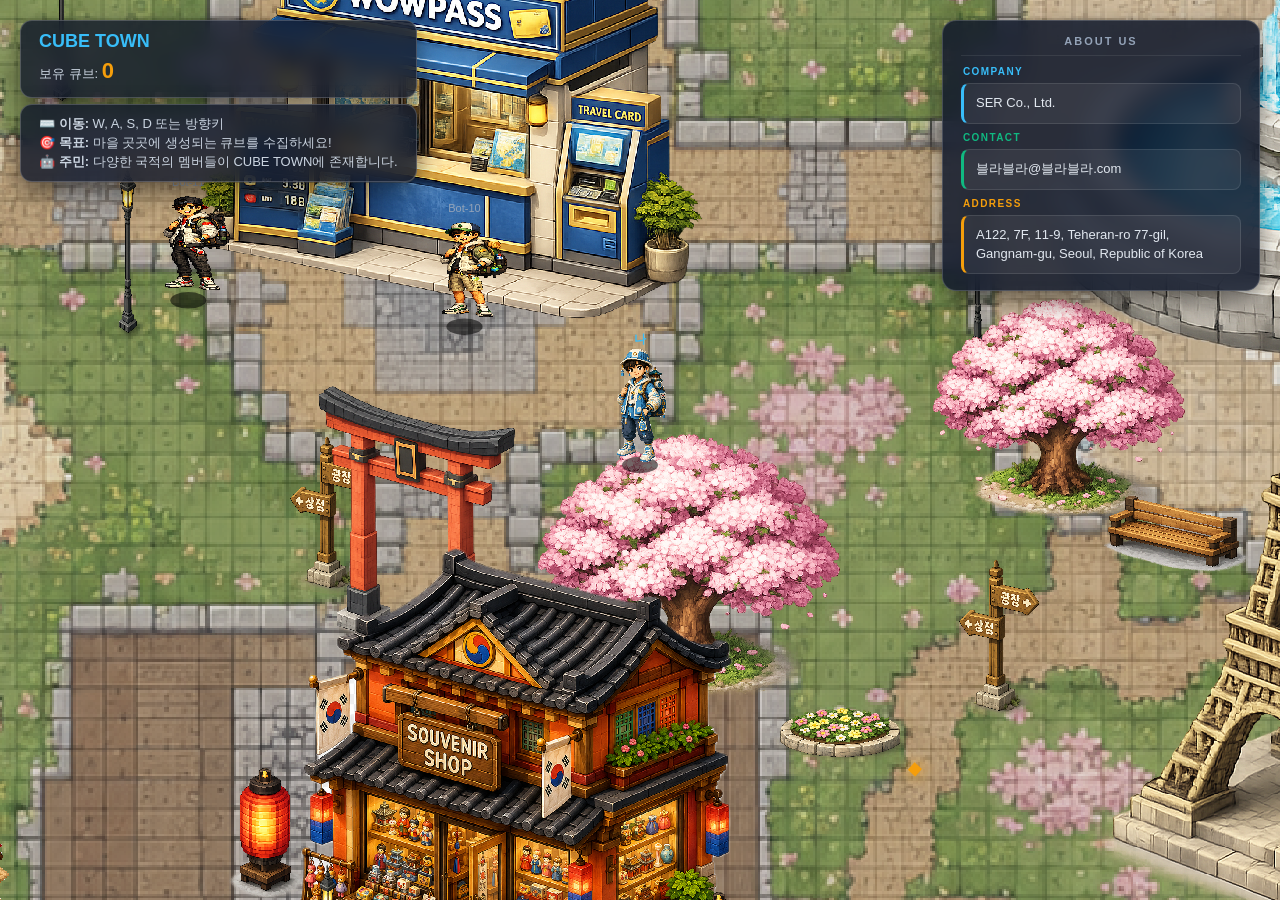
<file: cube town game.html>
<!DOCTYPE html>
<html lang="ko">
<head>
    <meta charset="UTF-8">
    <meta name="viewport" content="width=device-width, initial-scale=1.0">
    <title>Metaverse Plaza: Cube Collector with Bots</title>
    <style>
        body {
            margin: 0;
            overflow: hidden;
            background-color: #0b1220;
            font-family: 'Segoe UI', Tahoma, Geneva, Verdana, sans-serif;
            color: white;
        }
        canvas {
            display: block;
        }
        #ui-layer {
            position: absolute;
            top: 20px;
            left: 20px;
            pointer-events: none;
        }
        .hud-box {
            background: rgba(15, 23, 42, 0.8);
            border: 1px solid rgba(255, 255, 255, 0.2);
            backdrop-filter: blur(10px);
            padding: 10px 18px;
            border-radius: 12px;
            margin-bottom: 6px;
            box-shadow: 0 10px 25px rgba(0,0,0,0.5);
        }
        h1 {
            margin: 0 0 3px 0;
            font-size: 18px;
            color: #38bdf8;
        }
        p {
            margin: 0;
            font-size: 13px;
            color: #cbd5e1;
            line-height: 1.45;
        }
        #score-display {
            font-size: 22px;
            font-weight: bold;
            color: #f59e0b;
        }
        .controls {
            font-size: 12px;
            color: #94a3b8;
            margin-top: 4px;
        }
        /* === 건물 진입 팝업 === */
        #popup-overlay {
            position: fixed;
            inset: 0;
            background: rgba(0, 0, 0, 0.55);
            backdrop-filter: blur(4px);
            display: none;
            align-items: center;
            justify-content: center;
            z-index: 1000;
            animation: popupFadeIn 0.18s ease-out;
        }
        #popup-overlay.show { display: flex; }
        @keyframes popupFadeIn {
            from { opacity: 0; }
            to   { opacity: 1; }
        }
        #popup {
            background: rgba(15, 23, 42, 0.96);
            border: 1px solid rgba(255, 255, 255, 0.18);
            border-radius: 16px;
            padding: 32px 36px 26px;
            box-shadow: 0 24px 60px rgba(0, 0, 0, 0.6);
            min-width: 320px;
            max-width: 440px;
            text-align: center;
            animation: popupPop 0.22s cubic-bezier(.34, 1.56, .64, 1);
        }
        @keyframes popupPop {
            from { transform: scale(0.9); opacity: 0; }
            to   { transform: scale(1);   opacity: 1; }
        }
        #popup-text {
            font-size: 17px;
            line-height: 1.5;
            margin: 0 0 22px;
            color: #f1f5f9;
            font-weight: 500;
        }
        #popup-text strong {
            color: #38bdf8;
            font-weight: 700;
        }
        .popup-buttons {
            display: flex;
            gap: 10px;
        }
        .popup-buttons button {
            flex: 1;
            padding: 12px 16px;
            border: none;
            border-radius: 10px;
            font-size: 14px;
            cursor: pointer;
            transition: transform 0.1s, background 0.15s;
            font-family: inherit;
            font-weight: 600;
        }
        #popup-yes {
            background: #3b82f6;
            color: white;
        }
        #popup-yes:hover { background: #2563eb; }
        #popup-yes:active { transform: scale(0.97); }
        #popup-no {
            background: rgba(255, 255, 255, 0.08);
            color: #cbd5e1;
        }
        #popup-no:hover { background: rgba(255, 255, 255, 0.16); }
        #popup-no:active { transform: scale(0.97); }

        /* === 회사 소개 칸반보드 (상단 우측) === */
        #company-board {
            position: fixed;
            top: 20px;
            right: 20px;
            background: rgba(15, 23, 42, 0.85);
            border: 1px solid rgba(255, 255, 255, 0.18);
            backdrop-filter: blur(10px);
            border-radius: 14px;
            padding: 14px 18px 16px;
            box-shadow: 0 10px 25px rgba(0, 0, 0, 0.5);
            width: max-content;
            max-width: min(400px, calc(100vw - 40px));
            pointer-events: none;
            z-index: 5;
        }
        .kanban-header {
            text-align: center;
            color: #94a3b8;
            font-size: 11px;
            font-weight: 700;
            letter-spacing: 0.18em;
            text-transform: uppercase;
            margin-bottom: 10px;
            padding-bottom: 8px;
            border-bottom: 1px solid rgba(255, 255, 255, 0.08);
        }
        .kanban-grid {
            display: flex;
            flex-direction: column;
            gap: 8px;
            min-width: 280px;
        }
        .kanban-column {
            display: flex;
            flex-direction: column;
            gap: 6px;
        }
        .kanban-col-title {
            font-size: 10px;
            font-weight: 700;
            letter-spacing: 0.14em;
            text-transform: uppercase;
            padding-left: 2px;
        }
        .kanban-card {
            background: rgba(255, 255, 255, 0.06);
            border: 1px solid rgba(255, 255, 255, 0.1);
            border-left-width: 3px;
            border-radius: 8px;
            padding: 10px 12px;
            font-size: 13px;
            color: #e2e8f0;
            line-height: 1.45;
            font-weight: 500;
        }
        .kanban-column.col-company .kanban-col-title { color: #38bdf8; }
        .kanban-column.col-company .kanban-card     { border-left-color: #38bdf8; }
        .kanban-column.col-address .kanban-col-title { color: #f59e0b; }
        .kanban-column.col-address .kanban-card     { border-left-color: #f59e0b; }
        .kanban-column.col-ceo     .kanban-col-title { color: #10b981; }
        .kanban-column.col-ceo     .kanban-card     { border-left-color: #10b981; }

        /* === 미니게임 모달 === */
        #minigame-overlay {
            position: fixed;
            inset: 0;
            background: rgba(0, 0, 0, 0.7);
            backdrop-filter: blur(6px);
            display: none;
            align-items: center;
            justify-content: center;
            z-index: 1100;
            animation: popupFadeIn 0.2s ease-out;
        }
        #minigame-overlay.show { display: flex; }
        #minigame-frame {
            background: rgba(15, 23, 42, 0.98);
            border: 2px solid #38bdf8;
            border-radius: 16px;
            width: min(640px, 90vw);
            height: min(520px, 80vh);
            display: flex;
            flex-direction: column;
            box-shadow: 0 30px 80px rgba(56, 189, 248, 0.3);
            animation: popupPop 0.25s cubic-bezier(.34, 1.56, .64, 1);
        }
        #minigame-header {
            display: flex;
            justify-content: space-between;
            align-items: center;
            padding: 14px 20px;
            border-bottom: 1px solid rgba(255, 255, 255, 0.1);
        }
        #minigame-header h2 {
            margin: 0;
            color: #38bdf8;
            font-size: 18px;
            letter-spacing: 0.1em;
            font-family: monospace;
        }
        #minigame-close {
            background: rgba(255, 255, 255, 0.08);
            border: none;
            color: #cbd5e1;
            font-size: 22px;
            line-height: 1;
            width: 32px;
            height: 32px;
            border-radius: 8px;
            cursor: pointer;
            transition: background 0.15s;
        }
        #minigame-close:hover { background: rgba(255, 255, 255, 0.18); }
        #minigame-content {
            flex: 1;
            display: flex;
            align-items: center;
            justify-content: center;
            padding: 20px;
        }
        #minigame-placeholder {
            color: #94a3b8;
            text-align: center;
            font-size: 14px;
            line-height: 1.8;
        }
        #minigame-placeholder strong {
            color: #f1f5f9;
            font-size: 16px;
            display: block;
            margin-bottom: 10px;
        }
        #minigame-placeholder code {
            background: rgba(56, 189, 248, 0.15);
            color: #38bdf8;
            padding: 2px 8px;
            border-radius: 4px;
            font-size: 12px;
        }
    </style>
</head>
<body>

    <div id="ui-layer">
        <div class="hud-box">
            <h1>CUBE TOWN</h1>
            <p>보유 큐브: <span id="score-display">0</span></p>
        </div>
        <div class="hud-box controls">
            <p>⌨️ <b>이동:</b> W, A, S, D 또는 방향키</p>
            <p>🎯 <b>목표:</b> 마을 곳곳에 생성되는 큐브를 수집하세요!</p>
            <p>🤖 <b>주민:</b> 다양한 국적의 멤버들이 CUBE TOWN에 존재합니다.</p>
        </div>
    </div>

    <canvas id="gameCanvas"></canvas>

    <!-- 회사 소개 칸반보드 (상단 중앙) -->
    <div id="company-board">
        <div class="kanban-header">ABOUT US</div>
        <div class="kanban-grid">
            <div class="kanban-column col-company">
                <div class="kanban-col-title">Company</div>
                <div class="kanban-card">SER Co., Ltd.</div>
            </div>
            <div class="kanban-column col-ceo">
                <div class="kanban-col-title">Contact</div>
                <div class="kanban-card">블라블라@블라블라.com</div>
            </div>
            <div class="kanban-column col-address">
                <div class="kanban-col-title">Address</div>
                <div class="kanban-card">A122, 7F, 11-9, Teheran-ro 77-gil,<br>Gangnam-gu, Seoul, Republic of Korea</div>
            </div>
        </div>
    </div>

    <!-- BGM (브라우저 정책상 첫 사용자 인터랙션 후 재생) -->
    <audio id="bgm" loop preload="auto">
        <source src="assets/BGM/Market_Day_at_the_Shrine.mp3" type="audio/mpeg">
    </audio>

    <!-- 건물 진입 팝업 -->
    <div id="popup-overlay">
        <div id="popup">
            <p id="popup-text"></p>
            <div class="popup-buttons">
                <button id="popup-yes">응. 이동할게</button>
                <button id="popup-no">아니, 다른 곳으로 갈게</button>
            </div>
        </div>
    </div>

    <!-- 미니게임 모달 (placeholder — 사용자 미니게임 코드는 window.startMiniGame()으로 hook) -->
    <div id="minigame-overlay">
        <div id="minigame-frame">
            <div id="minigame-header">
                <h2>MINI GAME ZONE</h2>
                <button id="minigame-close" title="닫기">×</button>
            </div>
            <div id="minigame-content">
                <div id="minigame-placeholder">
                    <strong>미니게임 준비 중</strong>
                    별도 미니게임 코드를 <code>window.startMiniGame(onComplete)</code> 함수로 등록하면<br>
                    이 자리에 자동 연결됩니다.<br><br>
                    60초 후 자동 종료, 또는 × 버튼으로 즉시 닫기
                </div>
            </div>
        </div>
    </div>

    <!-- 편집 모드 HUD (E 키로 토글) -->
    <div id="edit-mode-hud" class="hud-box" style="display:none; position:fixed; top:20px; right:20px; max-width:280px; pointer-events:none;">
        <h1 style="color:#f59e0b; margin-bottom:8px;">[ EDIT MODE ]</h1>
        <p style="margin:3px 0;"><b>E</b>: 편집 종료</p>
        <p style="margin:3px 0;"><b>좌클릭+드래그</b>: 오브젝트 이동</p>
        <p style="margin:3px 0;"><b>우클릭+드래그</b>: 카메라 이동</p>
        <p style="margin:3px 0;"><b>방향키</b>: 1px (Shift: 10px)</p>
        <p style="margin:3px 0;"><b>휠 / [</b> · <b>]</b>: 크기 조정 (Shift: 큰 단계)</p>
        <p style="margin:3px 0;"><b>, / .</b>: 충돌 반경 조정 (Shift: 큰 단계)</p>
        <p style="margin:3px 0;"><b>Delete</b>: 선택 오브젝트 제거</p>
        <p style="margin:3px 0;"><b>R</b>: 기본 위치로 리셋</p>
        <p style="margin:3px 0; color:#10b981;"><b>B</b>: 박스 그리기 모드 ON/OFF</p>
        <p style="margin:3px 0; color:#10b981;"><b>좌클릭+드래그</b> (B 모드): 충돌 박스 추가</p>
        <p style="margin:3px 0; color:#10b981;"><b>X</b> (B 모드): 마지막 박스 제거</p>
        <p style="margin:3px 0;"><b>S</b>: objects[] + 박스 콘솔+클립보드 출력</p>
        <div id="edit-selected" style="margin-top:10px; padding-top:10px; border-top:1px solid rgba(255,255,255,0.15); display:none;">
            <p style="margin:3px 0;"><b style="color:#f59e0b;">선택:</b> <span id="edit-key"></span></p>
            <p style="margin:3px 0;"><b style="color:#f59e0b;">좌표:</b> (<span id="edit-x"></span>, <span id="edit-y"></span>)</p>
            <p style="margin:3px 0;"><b style="color:#f59e0b;">크기:</b> <span id="edit-scale">100%</span></p>
            <p style="margin:3px 0;"><b style="color:#ef4444;">충돌:</b> <span id="edit-collide">30</span>px</p>
        </div>
        <p style="margin-top:10px; color:#10b981; font-size:11px;">자동 저장: <span id="save-time">대기 중</span></p>
        <p style="margin:3px 0; color:#94a3b8; font-size:11px;">cursor: <span id="edit-mouse">0, 0</span></p>
    </div>

    <script>
        const canvas = document.getElementById('gameCanvas');
        const ctx = canvas.getContext('2d');
        ctx.imageSmoothingEnabled = false; // 픽셀룩 보존

        // === BGM ===
        // 브라우저 자동재생 정책 때문에 첫 사용자 인터랙션(키/클릭) 시 재생 시작
        const bgm = document.getElementById('bgm');
        bgm.volume = 0.35;
        function startBGM() {
            bgm.play().catch(() => {});
            window.removeEventListener('keydown', startBGM);
            window.removeEventListener('click', startBGM);
        }
        window.addEventListener('keydown', startBGM, { once: true });
        window.addEventListener('click', startBGM, { once: true });

        // === 건물 진입 팝업 ===
        // POPUP_ENABLED: 전역 ON/OFF 스위치. false면 모든 팝업 트리거 중단 (interaction 필드는 그대로 유지).
        // 이후 특정 오브젝트에만 적용하려면 → POPUP_ENABLED=true + objectDefs 필요한 곳만 interaction 유지/추가
        const POPUP_ENABLED = false;
        const popupOverlay = document.getElementById('popup-overlay');
        const popupText    = document.getElementById('popup-text');
        const popupYes     = document.getElementById('popup-yes');
        const popupNo      = document.getElementById('popup-no');
        let popupOpen = false;
        let currentPopupUrl = null;
        let activeZoneKey = null; // 현재 안에 있는 zone — 같은 zone 안에서 팝업 닫고 그 안에 머물러도 재트리거 X
        const INTERACTION_RADIUS = 240; // 오브젝트 발 위치 기준 반경

        // 한국어 조사 자동 처리: 받침 있으면 "으로", 없으면 "로"
        function withSubjectParticle(label) {
            const last = label[label.length - 1];
            const code = last.charCodeAt(0);
            const isHangul = code >= 0xAC00 && code <= 0xD7A3;
            const hasFinal = isHangul ? ((code - 0xAC00) % 28) !== 0 : true;
            return hasFinal ? '으로' : '로';
        }

        function showPopup(obj) {
            const meta = objectDefs[obj.key].interaction;
            popupText.innerHTML = `<strong>${meta.label}</strong>${withSubjectParticle(meta.label)} 이동하시겠습니까?`;
            currentPopupUrl = meta.url;
            popupOverlay.classList.add('show');
            popupOpen = true;
        }
        function closePopup() {
            popupOverlay.classList.remove('show');
            popupOpen = false;
            currentPopupUrl = null;
        }
        popupYes.addEventListener('click', () => {
            if (currentPopupUrl) window.location.href = currentPopupUrl;
        });
        popupNo.addEventListener('click', closePopup);
        // ESC로도 닫기
        window.addEventListener('keydown', (e) => {
            if (e.key === 'Escape' && popupOpen) closePopup();
        });

        // 화면 크기 설정
        function resize() {
            canvas.width = window.innerWidth;
            canvas.height = window.innerHeight;
            ctx.imageSmoothingEnabled = false; // canvas 크기 변경 시 context 상태가 리셋되므로 재설정
        }
        window.addEventListener('resize', resize);
        resize();

        // 게임 설정
        const WORLD_SIZE = 3000;
        let score = 0;
        let frameCount = 0;

        // 캐릭터 이미지 프리로드 (플레이어 1 + 봇 20 = 21장)
        const playerImg = new Image();
        playerImg.src = 'assets/avatars/0. 메인캐릭터.png';
        const botImgs = [];
        for (let i = 1; i <= 20; i++) {
            const img = new Image();
            img.src = `assets/avatars/캐릭터${i}.png`;
            botImgs.push(img);
        }

        // 배경 맵 이미지 (1500×1500 → 게임 좌표 3000×3000 으로 정수배 ×2 nearest-neighbor 업스케일)
        const bgImg = new Image();
        bgImg.src = 'assets/game/결과물2.png';

        // === 건물/소품 오브젝트 정의 ===
        // key → { src, w(표시 가로), h(표시 세로), collideRatio: [가로비, 세로비] }
        //   collideRatio가 [0,0]이면 통과 가능 (다리/소품/랜드마크 외곽 등)
        //   충돌 박스는 오브젝트의 발(footer) 부근 footprint만 잡음
        // === interaction 필드 ===
        // - interaction: 캐릭터 진입 시 팝업 정의 (코드는 유지하되 POPUP_ENABLED=false로 전역 비활성).
        //   이후 다시 켜려면 아래 POPUP_ENABLED를 true로.
        // - 사용자 요청으로 noCollide 플래그 제거 → 01~26 모두 충돌 (반경 30px)
        const objectDefs = {
            hanok_gate:     { src: '01_korea_hanok_gate.png',     w: 550, h: 550 },
            tourism_center: { src: '02_korea_tourism_center.png', w: 550, h: 550, interaction: { label: '한국여행센터', url: 'https://www.naver.com' } },
            hanok_shop:    { src: '03_korea_hanok_shop.png',     w: 380, h: 380, interaction: { label: '한옥상점',     url: 'https://www.naver.com' } },
            ramen:         { src: '04_japan_ramen.png',          w: 380, h: 380, interaction: { label: '라멘집',       url: 'https://www.naver.com' } },
            night_market:  { src: '05_taiwan_market.png',        w: 320, h: 320, interaction: { label: '야시장',       url: 'https://www.naver.com' } },
            fountain:      { src: '06_fountain.png',             w: 450, h: 450 },
            red_bridge:    { src: '07_red_bridge.png',           w: 520, h: 400 },
            modern_gallery:{ src: '08_modern_gallery.png',       w: 600, h: 550, interaction: { label: '모던 갤러리',  url: 'https://www.naver.com' } },
            torii:         { src: '09_japan_torii.png',          w: 380, h: 420, interaction: { label: '토리이',       url: 'https://www.naver.com' } },
            statue_liberty:{ src: '10_us_statue_liberty.png',    w: 350, h: 420, collideRatio: [0.40, 0.25] },
            big_ben:       { src: '11_uk_big_ben.png',           w: 320, h: 400, collideRatio: [0.45, 0.25] },
            eiffel:        { src: '12_fr_eiffel.png',            w: 340, h: 420, collideRatio: [0.45, 0.20] },
            moai:          { src: '13_moai.png',                 w: 300, h: 340, collideRatio: [0.50, 0.30] },
            boulangerie:   { src: '14_fr_boulangerie.png',       w: 380, h: 380, collideRatio: [0.70, 0.25] },
            diner:         { src: '15_us_diner.png',             w: 380, h: 380, collideRatio: [0.75, 0.25] },
            pub:           { src: '16_uk_pub.png',               w: 370, h: 370, collideRatio: [0.70, 0.25] },
            phone_booth:   { src: '17_uk_telepohone.png',        w: 200, h: 270, collideRatio: [0.45, 0.30] },
            china_food:    { src: '18_cn_chinafood.png',         w: 240, h: 320, collideRatio: [0.40, 0.20] },
            milktea:       { src: '19_tw_milktea.png',           w: 280, h: 290, collideRatio: [0,    0   ] },
            red_light:     { src: '20_jp_redlight.png',          w: 180, h: 220, collideRatio: [0.30, 0.25] },
            bench:         { src: '21_bench.png',                w: 240, h: 180, collideRatio: [0,    0   ] },
            streetlight:   { src: '22_crosslight.png',           w: 140, h: 280, collideRatio: [0,    0   ] },
            flowers:       { src: '23_flowers.png',              w: 220, h: 180, collideRatio: [0,    0   ] },
            map_sign:      { src: '24_map.png',                  w: 240, h: 280, collideRatio: [0,    0   ] },
            arrow_sign:    { src: '25_arrow.png',                w: 200, h: 250, collideRatio: [0,    0   ] },
            sakura:        { src: '26_sakura.png',               w: 380, h: 380, collideRatio: [0.25, 0.25] }
        };
        // 이미지 프리로드
        for (const k in objectDefs) {
            const img = new Image();
            img.src = 'assets/objects/' + objectDefs[k].src;
            objectDefs[k].img = img;
        }

        // === localStorage 자동 저장 키 ===
        // 편집 모드에서 옮긴 오브젝트 위치는 브라우저에 자동 저장되어 새로고침해도 유지됩니다.
        // R 키로 리셋, 코드 변경 시 v 번호 올리면 stale 저장 무시.
        const STORAGE_KEY = 'cube_town_object_positions_v1';

        // 저장된 위치 불러오기 (없거나 손상이면 null)
        // scale은 옵션 (없으면 1.0). 코드에 신규 오브젝트 추가 시 마이그레이션 (사용자 변경 보존)
        function loadObjectsFromStorage() {
            try {
                const json = localStorage.getItem(STORAGE_KEY);
                if (!json) return null;
                const data = JSON.parse(json);
                if (!Array.isArray(data.objects)) return null;
                const valid = data.objects.every(o =>
                    typeof o.key === 'string' && objectDefs[o.key] &&
                    typeof o.x === 'number' && typeof o.y === 'number' &&
                    isFinite(o.x) && isFinite(o.y) &&
                    (o.scale === undefined || (typeof o.scale === 'number' && isFinite(o.scale) && o.scale > 0)) &&
                    (o.collideRadius === undefined || (typeof o.collideRadius === 'number' && isFinite(o.collideRadius) && o.collideRadius >= 0))
                );
                if (!valid) {
                    console.warn('[Storage] 저장 데이터 검증 실패 → 기본 위치 사용');
                    return null;
                }
                const loaded = data.objects.map(o => {
                    const out = { key: o.key, x: o.x, y: o.y };
                    if (o.scale !== undefined) out.scale = o.scale;
                    if (o.collideRadius !== undefined) out.collideRadius = o.collideRadius;
                    return out;
                });
                // 마이그레이션: 코드에 신규 오브젝트 추가됨 → 저장된 뒤에 default 보충
                if (loaded.length < DEFAULT_OBJECTS.length) {
                    for (let i = loaded.length; i < DEFAULT_OBJECTS.length; i++) {
                        loaded.push({ ...DEFAULT_OBJECTS[i] });
                    }
                    console.log(`[Storage] 신규 오브젝트 ${DEFAULT_OBJECTS.length - data.objects.length}개 추가됨 (기존 위치는 보존)`);
                } else if (loaded.length > DEFAULT_OBJECTS.length) {
                    console.warn('[Storage] 저장 개수가 코드보다 많음 → 기본 사용 (R로 리셋 가능)');
                    return null;
                } else {
                    console.log(`[Storage] 저장된 ${loaded.length}개 오브젝트 위치 로드됨`);
                }
                return loaded;
            } catch (e) {
                console.warn('[Storage] 로드 실패:', e.message);
                return null;
            }
        }

        // 오브젝트 인스턴스 배치 — (x, y)는 오브젝트의 발(footer) 좌표
        // === 1~9: 맵 3×3 그리드 (각 셀 1000×1000, 셀 중심에 메인 오브젝트) ===
        // [1 한옥문]    [2 여행센터]   [3 한옥상점]
        // [4 라멘집]    [7 빨간 다리]  [5 야시장]
        // [6 분수]      [8 갤러리]     [9 토리이]
        // 10~26: 나머지 미니어처/상점/소품은 셀 사이 공간에 자연 배치
        // DEFAULT_OBJECTS는 코드의 권위(reset 기준). objects는 localStorage가 우선.
        const DEFAULT_OBJECTS = [
            { key: 'tourism_center', x: 620, y: 809, scale: 1.15, collideRadius: 40 },
            { key: 'hanok_shop', x: 499, y: 1803, scale: 1.6 },
            { key: 'ramen', x: 679, y: 1439, scale: 1.4 },
            { key: 'red_bridge', x: 1524, y: 1673 },
            { key: 'night_market', x: 2582, y: 1351, scale: 1.3 },
            { key: 'fountain', x: 1501, y: 955, scale: 2 },
            { key: 'torii', x: 593, y: 1143 },
            { key: 'statue_liberty', x: 1492, y: 2767, scale: 3 },
            { key: 'big_ben', x: 2597, y: 805, scale: 2.25 },
            { key: 'eiffel', x: 1499, y: 1427, scale: 2.35 },
            { key: 'moai', x: 1790, y: 2163 },
            { key: 'boulangerie', x: 2434, y: 2637, scale: 2.05 },
            { key: 'diner', x: 416, y: 2472, scale: 1.8 },
            { key: 'pub', x: 2429, y: 1848, scale: 1.75 },
            { key: 'phone_booth', x: 2074, y: 2040, scale: 1.15 },
            { key: 'china_food', x: 2345, y: 1290 },
            { key: 'milktea', x: 726, y: 2534, scale: 1.45 },
            { key: 'red_light', x: 892, y: 1460 },
            { key: 'sakura', x: 1231, y: 1011 },
            { key: 'bench', x: 1850, y: 1789 },
            { key: 'bench', x: 1235, y: 1797 },
            { key: 'streetlight', x: 1150, y: 825 },
            { key: 'streetlight', x: 2000, y: 1000 },
            { key: 'streetlight', x: 978, y: 1839 },
            { key: 'streetlight', x: 2000, y: 2000, scale: 1.2 },
            { key: 'flowers', x: 1013, y: 1220 },
            { key: 'flowers', x: 1807, y: 1858 },
            { key: 'map_sign', x: 1653, y: 1973, scale: 0.65 },
            { key: 'arrow_sign', x: 1169, y: 1173 },
            { key: 'sakura', x: 819, y: 410 },
            { key: 'sakura', x: 861, y: 1209, scale: 1.2 },
            { key: 'sakura', x: 2645, y: 2755 },
            { key: 'sakura', x: 2700, y: 1100 },
            { key: 'sakura', x: 1108, y: 2123, scale: 1.3 },
            { key: 'sakura', x: 2113, y: 2411 },
            { key: 'bench', x: 1119, y: 2164 },
            { key: 'bench', x: 2079, y: 2450 },
            { key: 'bench', x: 2546, y: 2787 },
            { key: 'bench', x: 1347, y: 1025 },
            { key: 'bench', x: 2610, y: 1107 },
            { key: 'streetlight', x: 1681, y: 1009 },
            { key: 'streetlight', x: 1344, y: 1813 },
            { key: 'streetlight', x: 261, y: 1923 },
            { key: 'streetlight', x: 2750, y: 1238 },
            { key: 'streetlight', x: 234, y: 568 },
            { key: 'arrow_sign', x: 1128, y: 1635 },
            { key: 'arrow_sign', x: 811, y: 1952 },
            { key: 'red_light', x: 438, y: 1336 },
            { key: 'streetlight', x: 500, y: 1500 },
            { key: 'streetlight', x: 2500, y: 1500 },
            { key: 'streetlight', x: 300, y: 800 },
            { key: 'arrow_sign', x: 500, y: 1050 },
            { key: 'arrow_sign', x: 2500, y: 1050 },
            { key: 'arrow_sign', x: 1050, y: 2000 },
            { key: 'torii', x: 565, y: 2015 },
            { key: 'arrow_sign', x: 1050, y: 2000 },
            { key: 'red_light', x: 2650, y: 2400 },
            { key: 'red_light', x: 2150, y: 2700 },
            { key: 'torii', x: 200, y: 2400 },
        ];
        // localStorage가 우선, 없거나 손상이면 DEFAULT_OBJECTS의 deep copy 사용
        const objects = loadObjectsFromStorage() || DEFAULT_OBJECTS.map(o => ({ ...o }));

        // 키 입력 상태
        const keys = {};
        window.addEventListener('keydown', (e) => keys[e.code] = true);
        window.addEventListener('keyup', (e) => keys[e.code] = false);

        // 카메라 객체
        const camera = { x: 0, y: 0 };

        // === 줌 시스템 (일반 모드 전용) ===
        // zoomLevel 1.0 = 기본, 1.5 = 1.5배 영역 보임 (캐릭터·오브젝트는 67% 크기)
        // 휠 위(deltaY<0) = 줌인(1.0 쪽), 휠 아래(deltaY>0) = 줌아웃(1.5 쪽)
        const ZOOM_KEY = 'cube_town_zoom_v1';
        function loadZoom() {
            try {
                const v = parseFloat(localStorage.getItem(ZOOM_KEY) || '1');
                // 1.0 미만은 default, 1.2 초과는 1.2로 clamp (이전 1.5 저장값 자동 보정)
                if (isFinite(v) && v >= 1.0) return Math.min(v, 1.2);
            } catch (e) {}
            return 1.0;
        }
        function saveZoom() {
            try { localStorage.setItem(ZOOM_KEY, String(zoomLevel)); } catch (e) {}
        }
        let zoomLevel = loadZoom();

        // 플레이어 객체
        // 시작 위치: 입구 광장 빈 자리 (800, 800). WORLD/2=(1500,1500)은 red_bridge 충돌 박스 정중앙이라 갇힘.
        // 추가로 findSafePlayerPosition()이 게임 로드 시 충돌 영역이면 자동으로 빈 자리로 이동.
        const player = {
            x: 800,
            y: 800,
            size: 15,
            speed: 6.552, // 이전 5.46의 +20% (누적: 6 → 4.2 → 5.46 → 6.552). 봇은 현재 속도 유지
            color: '#3b82f6',
            name: '나',
            img: playerImg,
            isMoving: false,
            bobPhase: Math.random() * Math.PI * 2 // 각 캐릭터의 보빙 위상차 (동기화 방지)
        };

        // 장애물 (충돌 박스) - objects[] 의 collideRatio 값을 기반으로 자동 생성.
        // 발(footer) 좌표 기준 발 footprint만 충돌 → 큰 건물도 윗부분(지붕/탑신)은 통과 가능 = 시각적 자연
        // 충돌 시스템: 사용자 요청으로 자동 생성 비활성화.
        // 향후 수동 좌표 입력으로 충돌 영역 설정 → MANUAL_COLLISION_BOXES에 push.
        // 다시 자동 생성하려면 COLLISION_AUTO_GENERATE = true.
        const COLLISION_AUTO_GENERATE = false;
        const COLLIDE_RADIUS = 30;
        const MANUAL_COLLISION_BOXES = [
            // 향후 좌표 입력 예시:
            // { x: 1000, y: 500, w: 200, h: 100, label: 'custom-1' },
        ];

        // === 빨간 박스 대상 오브젝트 (사용자 스크린샷 기준 12개) ===
        // 각 오브젝트의 발 위치 + PNG 크기*scale로 자동 박스 추가 (PNG의 75% 영역, 발 기준 위쪽 95%)
        // 사용자가 편집 모드에서 박스 그리기 도구(B 키)로 미세 조정 가능
        const COLLISION_TARGET_KEYS = new Set([
            'tourism_center', 'fountain', 'ramen', 'hanok_shop',
            'eiffel', 'night_market', 'china_food', 'pub',
            'diner', 'milktea', 'statue_liberty', 'boulangerie'
        ]);
        for (const obj of objects) {
            if (!COLLISION_TARGET_KEYS.has(obj.key)) continue;
            const def = objectDefs[obj.key];
            const s = obj.scale || 1;
            const bw = def.w * s * 0.75;
            const bh = def.h * s * 0.75;
            MANUAL_COLLISION_BOXES.push({
                x: obj.x - bw / 2,
                y: obj.y - bh * 0.95,
                w: bw, h: bh,
                label: obj.key + '-auto'
            });
        }

        const buildings = [];
        if (COLLISION_AUTO_GENERATE) {
            for (const obj of objects) {
                const def = objectDefs[obj.key];
                if (def.noCollide) continue;
                const r = obj.collideRadius ?? COLLIDE_RADIUS;
                if (r <= 0) continue;
                buildings.push({
                    x: obj.x - r,
                    y: obj.y - r,
                    w: r * 2,
                    h: r * 2,
                    label: obj.key
                });
            }
        }
        for (const b of MANUAL_COLLISION_BOXES) {
            buildings.push({ ...b });
        }

        // === 미니게임존 ===
        // 캐릭터가 이 원형 영역 안에 들어오면 자동으로 미니게임 트리거.
        // 사용자 미니게임 코드: window.startMiniGame(onComplete) 함수를 정의하면 우리 코드가 자동 호출.
        // 미정의 시 placeholder 모달 표시 (60초 카운트 + 닫기 버튼).
        const MINI_GAME_ZONE = {
            x: 2280,       // 이벤트 광장 (분수 옆) — 우상단
            y: 600,
            radius: 200,   // 반경 (캐릭터가 이 안에 들어오면 트리거)
            label: 'MINI GAME ZONE'
        };
        let miniGameActive = false;
        let miniGameInZone = false; // 한 번 트리거 후 zone 밖으로 나갈 때까지 재트리거 X

        function triggerMiniGame() {
            if (miniGameActive) return;
            miniGameActive = true;
            if (typeof window.startMiniGame === 'function') {
                window.startMiniGame(onMiniGameEnd);
            } else {
                showMiniGamePlaceholder();
            }
        }
        function onMiniGameEnd() {
            miniGameActive = false;
            hideMiniGamePlaceholder();
        }
        function showMiniGamePlaceholder() {
            const overlay = document.getElementById('minigame-overlay');
            if (overlay) overlay.classList.add('show');
            // 60초 자동 종료 타이머
            const timer = setTimeout(() => {
                if (miniGameActive) onMiniGameEnd();
            }, 60000);
            const closeBtn = document.getElementById('minigame-close');
            if (closeBtn) {
                closeBtn.onclick = () => {
                    clearTimeout(timer);
                    onMiniGameEnd();
                };
            }
        }
        function hideMiniGamePlaceholder() {
            const overlay = document.getElementById('minigame-overlay');
            if (overlay) overlay.classList.remove('show');
        }

        function checkMiniGameZone() {
            if (miniGameActive) return;
            const dx = player.x - MINI_GAME_ZONE.x;
            const dy = player.y - MINI_GAME_ZONE.y;
            const dist = Math.hypot(dx, dy);
            const inside = dist < MINI_GAME_ZONE.radius;
            if (inside && !miniGameInZone) {
                miniGameInZone = true;
                triggerMiniGame();
            } else if (!inside) {
                miniGameInZone = false;
            }
        }

        // 봇 (NPC) 배열 및 생성 로직
        const bots = [];
        const NUM_BOTS = 20;
        const botColors = ['#10b981', '#ec4899', '#8b5cf6', '#f97316', '#06b6d4'];

        for(let i=0; i<NUM_BOTS; i++) {
            bots.push({
                x: Math.random() * (WORLD_SIZE - 100) + 50,
                y: Math.random() * (WORLD_SIZE - 100) + 50,
                size: 15,
                speed: 2 + Math.random() * 2, // 2 ~ 4의 속도
                color: botColors[Math.floor(Math.random() * botColors.length)],
                name: `Bot-${i+1}`,
                targetX: Math.random() * WORLD_SIZE,
                targetY: Math.random() * WORLD_SIZE,
                img: botImgs[i], // i=0 → 캐릭터1.png, i=19 → 캐릭터20.png 순서대로 할당
                isMoving: false,
                bobPhase: Math.random() * Math.PI * 2, // 보빙 위상차
                // === 봇 상태 머신 ('moving' | 'talking') ===
                state: 'moving',
                talkUntil: 0,
                talkText: null
            });
        }

        // 수집품 (큐브)
        let cubes = [];
        const MAX_CUBES = 30;

        function spawnCube() {
            if (cubes.length >= MAX_CUBES) return;
            
            let x, y, validPosition;
            do {
                validPosition = true;
                x = Math.random() * (WORLD_SIZE - 100) + 50;
                y = Math.random() * (WORLD_SIZE - 100) + 50;

                for (let b of buildings) {
                    if (x > b.x - 20 && x < b.x + b.w + 20 && 
                        y > b.y - 20 && y < b.y + b.h + 20) {
                        validPosition = false;
                        break;
                    }
                }
            } while (!validPosition);

            cubes.push({ x: x, y: y, size: 10, color: '#f59e0b', bobOffset: Math.random() * Math.PI * 2 });
        }

        for(let i=0; i<20; i++) spawnCube();

        // 시작 위치가 어느 interaction zone 안이면 그 zone을 미리 active로 설정
        // → 게임 로드 직후 자동 팝업 트리거 방지. 사용자가 zone 밖으로 나갔다 다시 들어와야 팝업이 뜸.
        for (const obj of objects) {
            const def = objectDefs[obj.key];
            if (!def.interaction) continue;
            if (Math.hypot(player.x - obj.x, player.y - obj.y) < INTERACTION_RADIUS) {
                activeZoneKey = obj.key;
                break;
            }
        }

        // === 시작 위치 안전 검사 ===
        // 플레이어가 어떤 충돌 박스 안에 박혀 있으면 영구히 못 움직임. 나선형으로 빈 자리 검색.
        // (오브젝트 좌표/충돌 반경 변경 시에도 자동 복구되는 안전망)
        // checkCollision은 아래에 function 선언으로 정의됨 — hoisting되어 여기서 호출 가능.
        function findSafePlayerPosition() {
            if (!checkCollision(player.x, player.y, player.size)) return;
            const startX = player.x, startY = player.y;
            for (let r = 50; r <= 1000; r += 30) {
                for (let a = 0; a < 360; a += 15) {
                    const rad = a * Math.PI / 180;
                    const tx = startX + Math.cos(rad) * r;
                    const ty = startY + Math.sin(rad) * r;
                    if (tx >= player.size && tx <= WORLD_SIZE - player.size &&
                        ty >= player.size && ty <= WORLD_SIZE - player.size &&
                        !checkCollision(tx, ty, player.size)) {
                        console.log(`[Safety] 시작 위치 자동 이동: (${Math.round(startX)},${Math.round(startY)}) → (${Math.round(tx)},${Math.round(ty)})`);
                        player.x = tx;
                        player.y = ty;
                        return;
                    }
                }
            }
            console.warn('[Safety] 안전한 빈 자리를 못 찾음 — 시작 위치 그대로');
        }
        findSafePlayerPosition();

        // AABB 충돌 체크 함수 (반경 매개변수 추가)
        function checkCollision(nextX, nextY, radius) {
            if (nextX - radius < 0 || nextX + radius > WORLD_SIZE ||
                nextY - radius < 0 || nextY + radius > WORLD_SIZE) {
                return true;
            }

            for (let b of buildings) {
                let testX = nextX;
                let testY = nextY;

                if (nextX < b.x) testX = b.x;
                else if (nextX > b.x + b.w) testX = b.x + b.w;

                if (nextY < b.y) testY = b.y;
                else if (nextY > b.y + b.h) testY = b.y + b.h;

                let distX = nextX - testX;
                let distY = nextY - testY;
                let distance = Math.sqrt((distX*distX) + (distY*distY));

                if (distance <= radius) {
                    return true;
                }
            }
            return false;
        }

        // 1~9번 메인 오브젝트 진입 검사 (interaction 필드가 있는 것만)
        // POPUP_ENABLED=false면 전체 트리거 중단 (코드는 살아 있으므로 true로 켜면 즉시 동작)
        function checkInteractionZones() {
            if (!POPUP_ENABLED) return;
            if (popupOpen) return;
            let foundZone = null;
            for (const obj of objects) {
                const def = objectDefs[obj.key];
                if (!def.interaction) continue;
                const dist = Math.hypot(player.x - obj.x, player.y - obj.y);
                if (dist < INTERACTION_RADIUS) { foundZone = obj; break; }
            }
            if (foundZone && activeZoneKey !== foundZone.key) {
                showPopup(foundZone);
                activeZoneKey = foundZone.key;
            } else if (!foundZone) {
                activeZoneKey = null; // zone 밖으로 나가면 재트리거 가능
            }
        }

        // 게임 로직 업데이트
        function update() {
            frameCount++;

            // 팝업 떠 있는 동안 게임 일시정지 (이동/봇/큐브 모두 멈춤)
            if (popupOpen) return;
            // 편집 모드: 게임 로직 전체 일시정지. 카메라는 마우스 패닝/화살표로 자유 이동
            if (editMode) return;
            // 미니게임 활성 중에도 일시정지
            if (miniGameActive) return;

            // --- 플레이어 이동 로직 ---
            let dx = 0;
            let dy = 0;

            if (keys['ArrowUp'] || keys['KeyW']) dy -= player.speed;
            if (keys['ArrowDown'] || keys['KeyS']) dy += player.speed;
            if (keys['ArrowLeft'] || keys['KeyA']) dx -= player.speed;
            if (keys['ArrowRight'] || keys['KeyD']) dx += player.speed;

            if (dx !== 0 && dy !== 0) {
                const length = Math.sqrt(dx * dx + dy * dy);
                dx = (dx / length) * player.speed;
                dy = (dy / length) * player.speed;
            }

            const oldPx = player.x, oldPy = player.y;
            if (dx !== 0 && !checkCollision(player.x + dx, player.y, player.size)) player.x += dx;
            if (dy !== 0 && !checkCollision(player.x, player.y + dy, player.size)) player.y += dy;
            player.isMoving = (player.x !== oldPx || player.y !== oldPy);

            // --- 봇 이동 + 말풍선 상태 머신 ---
            // moving: 근처 무작위 target 향해 이동
            // talking: 위치 고정 + 3초 동안 외계어 말풍선
            // 전환: target 도달 시 50% talking, 50% 새 target. 이동 중 매우 낮은 확률(약 20초마다)로 갑자기 talking.
            bots.forEach(bot => {
                const oldBx = bot.x, oldBy = bot.y;

                // talking 상태 처리 (멈춤 + 말풍선)
                if (bot.state === 'talking') {
                    if (Date.now() > bot.talkUntil) {
                        bot.state = 'moving';
                        bot.talkText = null;
                        pickNewTarget(bot);
                    }
                    bot.isMoving = false;
                    return;
                }

                // moving 상태에서 매우 낮은 확률로 갑자기 talking (간헐적 멈춤)
                if (Math.random() < 0.0008) {
                    startTalking(bot);
                    return;
                }

                let botDx = bot.targetX - bot.x;
                let botDy = bot.targetY - bot.y;
                let dist = Math.sqrt(botDx*botDx + botDy*botDy);

                if (dist < 10) {
                    // target 도달: 50% 확률로 talking, 50% 즉시 새 target (불규칙)
                    if (Math.random() < 0.5) {
                        startTalking(bot);
                    } else {
                        pickNewTarget(bot);
                    }
                } else {
                    let moveX = (botDx / dist) * bot.speed;
                    let moveY = (botDy / dist) * bot.speed;
                    if (!checkCollision(bot.x + moveX, bot.y + moveY, bot.size)) {
                        bot.x += moveX;
                        bot.y += moveY;
                    } else {
                        pickNewTarget(bot);
                    }
                }
                bot.isMoving = (bot.x !== oldBx || bot.y !== oldBy);
            });

            // 큐브 획득 판정
            for (let i = cubes.length - 1; i >= 0; i--) {
                const cube = cubes[i];
                const dist = Math.hypot(player.x - cube.x, player.y - cube.y);
                
                if (dist < player.size + cube.size + 10) {
                    cubes.splice(i, 1);
                    score += 100;
                    document.getElementById('score-display').innerText = score.toLocaleString();
                    spawnCube(); 
                    spawnCube(); 
                }
            }

            // 카메라 추적 (줌 반영: 줌아웃하면 viewport가 커져 카메라 중심도 그만큼 넓게 잡힘)
            // 편집 모드일 때는 줌 1로 고정 (편집 모드에서는 zoomLevel 무시)
            const z = editMode ? 1 : zoomLevel;
            const viewW = canvas.width * z;
            const viewH = canvas.height * z;
            camera.x = player.x - viewW / 2;
            camera.y = player.y - viewH / 2;
            camera.x = Math.max(0, Math.min(camera.x, WORLD_SIZE - viewW));
            camera.y = Math.max(0, Math.min(camera.y, WORLD_SIZE - viewH));

            // 1~9 메인 오브젝트 진입 검사
            checkInteractionZones();
            // 미니게임존 진입 검사
            checkMiniGameZone();
        }

        // 오브젝트(건물/소품) 그리는 함수 — (x, y)는 발(footer) 위치
        // 그림자 없음. 이미지 하단이 (x, y) = 바닥에 바로 닿음.
        // obj.scale (0.3~3.0, 기본 1.0) 적용 — 발 위치 고정, 위쪽으로만 늘어남
        function drawObject(obj) {
            const def = objectDefs[obj.key];
            if (!def.img.complete || !def.img.naturalWidth) return;
            const s = obj.scale || 1;
            const w = def.w * s;
            const h = def.h * s;
            ctx.drawImage(def.img, obj.x - w/2, obj.y - h, w, h);
        }

        // === 봇 행동 헬퍼 ===
        // 외계어 생성: 자음 클러스터 위주 음절 풀 → 1~2 단어 × 1~2 음절 + 가끔 구두점
        const ALIEN_SYLLABLES = ['zk','fnq','blg','rnp','shtn','klop','vrk','mzul','thrak','qpl','wrr','zix','glor','kvar','nyx','plox','brzz','krn','mrk','gth','lor','klar','mool','ree','oo','aii'];
        const ALIEN_PUNCT = ['!','?','...','*','#'];
        function generateAlienText() {
            const wordCount = 1 + Math.floor(Math.random() * 2);
            const words = [];
            for (let i = 0; i < wordCount; i++) {
                let w = '';
                const sylCount = 1 + Math.floor(Math.random() * 2);
                for (let j = 0; j < sylCount; j++) {
                    w += ALIEN_SYLLABLES[Math.floor(Math.random() * ALIEN_SYLLABLES.length)];
                }
                words.push(w);
            }
            return words.join(' ') + (Math.random() < 0.5 ? ALIEN_PUNCT[Math.floor(Math.random() * ALIEN_PUNCT.length)] : '');
        }

        // 봇 현재 위치 기준 반경 200~600px 무작위 방향으로 새 target 설정 (불규칙 wandering)
        function pickNewTarget(bot) {
            const r = 200 + Math.random() * 400;
            const a = Math.random() * Math.PI * 2;
            bot.targetX = Math.max(50, Math.min(WORLD_SIZE - 50, bot.x + Math.cos(a) * r));
            bot.targetY = Math.max(50, Math.min(WORLD_SIZE - 50, bot.y + Math.sin(a) * r));
        }

        function startTalking(bot) {
            bot.state = 'talking';
            bot.talkUntil = Date.now() + 3000; // 3초
            bot.talkText = generateAlienText();
        }

        // 말풍선 그리기 (캐릭터 머리 위)
        function drawSpeechBubble(x, topY, text) {
            ctx.font = 'bold 14px sans-serif';
            ctx.textAlign = 'center';
            ctx.textBaseline = 'middle';
            const padding = 10;
            const w = Math.max(40, ctx.measureText(text).width + padding * 2);
            const h = 24;
            const bx = x - w / 2;
            const by = topY - h;
            const r = 8;
            // 둥근 사각형
            ctx.fillStyle = 'rgba(255, 255, 255, 0.96)';
            ctx.strokeStyle = '#475569';
            ctx.lineWidth = 1.5;
            ctx.beginPath();
            ctx.moveTo(bx + r, by);
            ctx.arcTo(bx + w, by, bx + w, by + h, r);
            ctx.arcTo(bx + w, by + h, bx, by + h, r);
            ctx.arcTo(bx, by + h, bx, by, r);
            ctx.arcTo(bx, by, bx + w, by, r);
            ctx.closePath();
            ctx.fill();
            ctx.stroke();
            // 꼬리 삼각형 (캐릭터 쪽 향함)
            ctx.beginPath();
            ctx.moveTo(x - 5, by + h - 0.5);
            ctx.lineTo(x, by + h + 6);
            ctx.lineTo(x + 5, by + h - 0.5);
            ctx.fillStyle = 'rgba(255, 255, 255, 0.96)';
            ctx.fill();
            // 꼬리 외곽선 (양옆만, 위쪽은 사각형 경계와 합쳐지게)
            ctx.beginPath();
            ctx.moveTo(x - 5, by + h);
            ctx.lineTo(x, by + h + 6);
            ctx.lineTo(x + 5, by + h);
            ctx.strokeStyle = '#475569';
            ctx.lineWidth = 1.5;
            ctx.stroke();
            // 텍스트
            ctx.fillStyle = '#1e293b';
            ctx.fillText(text, x, by + h / 2);
        }

        // 큐브 그리는 함수 (z-sort에 포함시키기 위해 분리)
        function drawCube(cube) {
            const bob = Math.sin((frameCount * 0.05) + cube.bobOffset) * 5;
            ctx.save();
            ctx.translate(cube.x, cube.y + bob);
            ctx.rotate(frameCount * 0.02 + cube.bobOffset);
            ctx.fillStyle = cube.color;
            ctx.shadowColor = cube.color;
            ctx.shadowBlur = 15;
            ctx.fillRect(-cube.size/2, -cube.size/2, cube.size, cube.size);
            ctx.restore();
        }

        // 아바타 그리는 공통 함수 (플레이어 및 봇 재사용)
        function drawAvatar(entity, isPlayer = false) {
            const { x, y, size, color, name, img, isMoving, bobPhase = 0 } = entity;
            const drawSize = size * 2 * 4; // 원래 원 직경(size*2) 대비 4배 → 120px

            // === B: 걷는 모션 (squash & stretch) ===
            //   1) bobbing 진폭 절반 (이전 ±6 → ±3) : 미세한 발 디딤
            //   2) scaleY squash : sin이 음수일 때(발이 땅에 닿는 순간) 캐릭터를 살짝 눌러서
            //      "체중이 실리는" 시각 단서 제공. 발 위치(y+15)는 고정 — 머리 위로만 짧아짐
            const phase = frameCount * 0.35 + bobPhase;
            const sinV = Math.sin(phase);
            const bobOffset = isMoving ? sinV * 3 : 0;
            const sy = isMoving ? (1 - Math.max(0, -sinV) * 0.06) : 1; // 1.0 ~ 0.94
            const drawH = drawSize * sy;

            // 그림자 (50% 축소: 가로 18 / 세로 8.25 — 캐릭터 발 폭과 유사한 단정한 크기)
            // 봇은 그림자를 발에 더 가깝게 (y+8) → 공중에 떠 보이는 효과 감소. 플레이어는 기존 y+15 유지.
            const shadowYOffset = isPlayer ? 15 : 8;
            ctx.fillStyle = 'rgba(0,0,0,0.55)';
            ctx.beginPath();
            ctx.ellipse(x, y + shadowYOffset, size * 1.2, size * 0.55, 0, 0, Math.PI * 2);
            ctx.fill();

            // 캐릭터: 이미지 로드 완료 시 PNG, 미완료/실패 시 fallback 원형
            const imgReady = img && img.complete && img.naturalWidth > 0;
            if (imgReady) {
                // 발이 y+15 고정 + bobOffset, 높이는 squash로 짧아짐 (머리 위로만 줄어듦)
                ctx.drawImage(img, x - drawSize/2, y + 15 - drawH + bobOffset, drawSize, drawH);
            } else {
                ctx.fillStyle = color;
                ctx.beginPath();
                ctx.arc(x, y + bobOffset, size, 0, Math.PI * 2);
                ctx.fill();
                ctx.strokeStyle = isPlayer ? '#fff' : 'rgba(255,255,255,0.5)';
                ctx.lineWidth = isPlayer ? 2 : 1;
                ctx.stroke();
            }

            // 이름표 (캐릭터 머리 위, squash + bobOffset 따라감)
            ctx.fillStyle = isPlayer ? '#38bdf8' : '#94a3b8';
            ctx.font = isPlayer ? 'bold 12px sans-serif' : '11px sans-serif';
            ctx.textAlign = 'center';
            const labelY = imgReady ? (y + 15 - drawH - 5 + bobOffset) : (y - 20 + bobOffset);
            ctx.fillText(name, x, labelY);

            // 말풍선 (봇이 talking 상태일 때만, 이름표 위쪽으로)
            if (!isPlayer && entity.state === 'talking' && entity.talkText) {
                drawSpeechBubble(x, labelY - 14, entity.talkText);
            }
        }

        // 화면 그리기
        function draw() {
            ctx.fillStyle = '#0f172a';
            ctx.fillRect(0, 0, canvas.width, canvas.height);

            ctx.save();
            // 줌 적용: 일반 모드만. 편집 모드는 1배 (마우스 픽킹 좌표 호환).
            const z = editMode ? 1 : zoomLevel;
            ctx.scale(1 / z, 1 / z);
            ctx.translate(-camera.x, -camera.y);

            // 배경 맵 이미지 (로드 완료 시) 또는 fallback 다크
            // 채도·밝기 다운으로 오브젝트(voxel)·캐릭터(cel-shaded)와 톤 매칭 향상
            if (bgImg.complete && bgImg.naturalWidth > 0) {
                ctx.filter = 'saturate(0.6) brightness(0.92)';
                ctx.drawImage(bgImg, 0, 0, WORLD_SIZE, WORLD_SIZE);
                ctx.filter = 'none';
            } else {
                ctx.fillStyle = '#1e293b';
                ctx.fillRect(0, 0, WORLD_SIZE, WORLD_SIZE);
            }

            // 건물 시각 박스는 배경 이미지에 이미 그려져 있으므로 제거.
            // buildings[] 데이터는 충돌 판정용으로만 유지 (checkCollision, 큐브 스폰 회피).

            // === 미니게임존 시각화 (펄스 글로우 + 텍스트) ===
            {
                const z = MINI_GAME_ZONE;
                const pulse = (Math.sin(frameCount * 0.05) + 1) * 0.5; // 0~1
                // 글로우 채움
                ctx.fillStyle = `rgba(56, 189, 248, ${0.08 + pulse * 0.10})`;
                ctx.beginPath();
                ctx.arc(z.x, z.y, z.radius, 0, Math.PI * 2);
                ctx.fill();
                // 점선 외곽
                ctx.strokeStyle = `rgba(56, 189, 248, ${0.45 + pulse * 0.35})`;
                ctx.lineWidth = 5;
                ctx.setLineDash([14, 10]);
                ctx.lineDashOffset = -frameCount * 0.5;
                ctx.stroke();
                ctx.setLineDash([]);
                ctx.lineDashOffset = 0;
                // 텍스트 (임시 — 추후 5×7 비트맵 도트 폰트로 교체 예정)
                ctx.fillStyle = 'rgba(15, 23, 42, 0.85)';
                ctx.fillRect(z.x - 170, z.y - 28, 340, 56);
                ctx.strokeStyle = '#38bdf8';
                ctx.lineWidth = 2;
                ctx.strokeRect(z.x - 170, z.y - 28, 340, 56);
                ctx.fillStyle = '#38bdf8';
                ctx.font = 'bold 28px monospace';
                ctx.textAlign = 'center';
                ctx.textBaseline = 'middle';
                ctx.fillText('MINI GAME ZONE', z.x, z.y - 5);
                ctx.fillStyle = 'rgba(255, 255, 255, 0.7)';
                ctx.font = '12px sans-serif';
                ctx.fillText('걸어 들어가면 자동 시작', z.x, z.y + 17);
            }

            // === y-sort 드로어블: 오브젝트 + 큐브 + 봇 + 플레이어를 y 좌표 기준으로 정렬 후 그리기 ===
            // 화면 아래쪽(y가 큰)일수록 앞에 그려져서 자연스러운 톱뷰 깊이감 형성.
            // 단, 캐릭터(봇 + 플레이어)는 Z_CHARACTER 오프셋으로 항상 모든 오브젝트 위 (사용자 요청).
            // 캐릭터끼리는 기존 y-sort 유지 (서로 자연스러운 앞/뒤).
            const Z_CHARACTER = 10000000;
            const drawables = [];
            for (const obj of objects)  drawables.push({ type: 'obj',    sortY: obj.y,                       data: obj });
            for (const cube of cubes)   drawables.push({ type: 'cube',   sortY: cube.y,                      data: cube });
            for (const bot of bots)     drawables.push({ type: 'bot',    sortY: Z_CHARACTER + bot.y + 15,    data: bot });
            drawables.push({                         type: 'player', sortY: Z_CHARACTER + player.y + 15, data: player });
            drawables.sort((a, b) => a.sortY - b.sortY);

            for (const d of drawables) {
                if (d.type === 'obj')         drawObject(d.data);
                else if (d.type === 'cube')   drawCube(d.data);
                else if (d.type === 'bot')    drawAvatar(d.data);
                else if (d.type === 'player') drawAvatar(d.data, true);
            }
            ctx.shadowBlur = 0; // 큐브 글로우 잔여 초기화

            // 편집 모드: 모든 충돌 박스 시각화 (디버그 — 빨간 점선)
            // 사용자가 박스 위치/크기를 즉시 확인 가능. PNG와 박스 정합 점검용.
            if (editMode) {
                ctx.strokeStyle = 'rgba(239, 68, 68, 0.75)';
                ctx.lineWidth = 2;
                ctx.setLineDash([4, 4]);
                for (const b of buildings) {
                    ctx.strokeRect(b.x, b.y, b.w, b.h);
                }
                ctx.setLineDash([]);
                // 박스 그리기 프리뷰 (드래그 중 녹색 점선)
                if (isDrawingBox && drawBoxStart && drawBoxCurrent) {
                    const x = Math.min(drawBoxStart.x, drawBoxCurrent.x);
                    const y = Math.min(drawBoxStart.y, drawBoxCurrent.y);
                    const w = Math.abs(drawBoxCurrent.x - drawBoxStart.x);
                    const h = Math.abs(drawBoxCurrent.y - drawBoxStart.y);
                    ctx.fillStyle = 'rgba(16, 185, 129, 0.18)';
                    ctx.fillRect(x, y, w, h);
                    ctx.strokeStyle = '#10b981';
                    ctx.lineWidth = 3;
                    ctx.setLineDash([8, 6]);
                    ctx.strokeRect(x, y, w, h);
                    ctx.setLineDash([]);
                }
            }

            // 편집 모드: 선택 오브젝트 외곽선 + 발 위치 마커 (scale 반영)
            if (editMode && selectedIndex >= 0 && objects[selectedIndex]) {
                const obj = objects[selectedIndex];
                const def = objectDefs[obj.key];
                const s = obj.scale || 1;
                const w = def.w * s;
                const h = def.h * s;
                const x0 = obj.x - w / 2;
                const y0 = obj.y - h;
                ctx.strokeStyle = '#f59e0b';
                ctx.lineWidth = 3;
                ctx.setLineDash([10, 6]);
                ctx.strokeRect(x0, y0, w, h);
                ctx.setLineDash([]);
                ctx.fillStyle = '#f59e0b';
                ctx.beginPath();
                ctx.arc(obj.x, obj.y, 9, 0, Math.PI * 2);
                ctx.fill();
            }

            ctx.restore();
        }

        // ============================================================
        // === 편집 모드 (E 키 토글) — 오브젝트 위치 조정 도구 ===
        // ============================================================
        let editMode = false;
        let selectedIndex = -1;
        let isDragging = false;
        let dragOffsetX = 0, dragOffsetY = 0;
        let panActive = false;
        let panStart = null;
        let saveTimer = null; // localStorage debounce 타이머

        // === 박스 그리기 모드 (충돌 영역 직접 그리기) ===
        let boxDrawMode = false;
        let isDrawingBox = false;
        let drawBoxStart = null;
        let drawBoxCurrent = null;

        // === localStorage 저장 / 리셋 ===
        function saveObjects() {
            try {
                localStorage.setItem(STORAGE_KEY, JSON.stringify({
                    version: 1,
                    savedAt: new Date().toISOString(),
                    objects: objects.map(o => {
                        const out = { key: o.key, x: Math.round(o.x), y: Math.round(o.y) };
                        // scale, collideRadius는 default가 아닐 때만 저장 (용량 절약)
                        if (o.scale && o.scale !== 1) out.scale = Math.round(o.scale * 100) / 100;
                        if (o.collideRadius !== undefined && o.collideRadius !== COLLIDE_RADIUS) out.collideRadius = o.collideRadius;
                        return out;
                    })
                }));
                updateSaveTime();
            } catch (e) {
                console.warn('[Storage] 저장 실패:', e.message);
            }
        }
        // 변경 발생 시 호출. 즉시 충돌 박스 동기화 + 500ms 후 localStorage 저장 (debounce)
        function markDirty() {
            // 충돌 박스를 즉시 새 위치로 재계산 → 편집 종료 안 해도 즉시 충돌 반영
            rebuildBuildings();
            if (saveTimer) clearTimeout(saveTimer);
            saveTimer = setTimeout(() => {
                saveObjects();
                saveTimer = null;
            }, 500);
        }
        function updateSaveTime() {
            const el = document.getElementById('save-time');
            if (!el) return;
            const n = new Date();
            const pad = v => v.toString().padStart(2, '0');
            el.innerText = `${pad(n.getHours())}:${pad(n.getMinutes())}:${pad(n.getSeconds())} ✓`;
        }
        // R 키: 기본 위치로 리셋
        function resetObjectsToDefault() {
            if (!confirm('오브젝트를 기본 위치로 리셋하시겠습니까?\n현재 옮긴 위치/삭제 내역이 모두 사라집니다.')) return;
            try { localStorage.removeItem(STORAGE_KEY); } catch (e) {}
            objects.length = 0;
            for (const o of DEFAULT_OBJECTS) objects.push({ ...o });
            selectedIndex = -1;
            rebuildBuildings();
            updateEditHUD();
            const el = document.getElementById('save-time');
            if (el) el.innerText = '기본 위치로 리셋됨';
            console.log('[Storage] 기본 위치로 리셋 완료');
        }

        const editHud     = document.getElementById('edit-mode-hud');
        const editSelDom  = document.getElementById('edit-selected');
        const editKeyEl   = document.getElementById('edit-key');
        const editXEl     = document.getElementById('edit-x');
        const editYEl     = document.getElementById('edit-y');
        const editScaleEl = document.getElementById('edit-scale');
        const editCollideEl = document.getElementById('edit-collide');
        const editMouseEl = document.getElementById('edit-mouse');

        function screenToWorld(clientX, clientY) {
            const rect = canvas.getBoundingClientRect();
            return {
                x: (clientX - rect.left) + camera.x,
                y: (clientY - rect.top)  + camera.y
            };
        }

        // y-sort 역순(앞쪽 우선) 사각 box 검사 — scale 반영
        function pickObjectAt(wx, wy) {
            const sorted = objects.map((o, i) => ({ o, i }))
                .sort((a, b) => b.o.y - a.o.y);
            for (const { o, i } of sorted) {
                const def = objectDefs[o.key];
                const s = o.scale || 1;
                const w = def.w * s;
                const h = def.h * s;
                const x0 = o.x - w / 2;
                const y0 = o.y - h;
                if (wx >= x0 && wx < x0 + w && wy >= y0 && wy < y0 + h) return i;
            }
            return -1;
        }

        function updateEditHUD() {
            if (selectedIndex >= 0 && objects[selectedIndex]) {
                const obj = objects[selectedIndex];
                editSelDom.style.display = 'block';
                editKeyEl.innerText = obj.key;
                editXEl.innerText = Math.round(obj.x);
                editYEl.innerText = Math.round(obj.y);
                if (editScaleEl) editScaleEl.innerText = Math.round((obj.scale || 1) * 100) + '%';
                if (editCollideEl) editCollideEl.innerText = (obj.collideRadius ?? COLLIDE_RADIUS);
            } else {
                editSelDom.style.display = 'none';
            }
        }

        // 편집 종료 + markDirty 시 충돌 박스 재계산
        // COLLISION_AUTO_GENERATE=false면 자동 생성 스킵, MANUAL_COLLISION_BOXES만 적용
        function rebuildBuildings() {
            buildings.length = 0;
            if (COLLISION_AUTO_GENERATE) {
                for (const obj of objects) {
                    const def = objectDefs[obj.key];
                    if (def.noCollide) continue;
                    const r = obj.collideRadius ?? COLLIDE_RADIUS;
                    if (r <= 0) continue;
                    buildings.push({
                        x: obj.x - r,
                        y: obj.y - r,
                        w: r * 2,
                        h: r * 2,
                        label: obj.key
                    });
                }
            }
            for (const b of MANUAL_COLLISION_BOXES) {
                buildings.push({ ...b });
            }
        }

        function toggleEditMode() {
            editMode = !editMode;
            editHud.style.display = editMode ? 'block' : 'none';
            // 편집 모드 진입 시 우상단 회사 보드 숨김 (편집 HUD와 우상단에서 겹침). 종료 시 복원.
            const companyBoard = document.getElementById('company-board');
            if (companyBoard) companyBoard.style.display = editMode ? 'none' : '';
            if (!editMode) {
                selectedIndex = -1;
                isDragging = false;
                panActive = false;
                panStart = null;
                canvas.style.cursor = 'default';
                // 잔여 키 누름 클리어 (편집 중 눌렀던 키로 캐릭터가 갑자기 이동하는 것 방지)
                for (const k in keys) delete keys[k];
                // 충돌 박스 재계산 (이동/삭제된 오브젝트 반영)
                rebuildBuildings();
                // 진입 zone 재초기화 (현 위치 기준 즉시 팝업 방지)
                activeZoneKey = null;
                for (const obj of objects) {
                    const def = objectDefs[obj.key];
                    if (!def.interaction) continue;
                    if (Math.hypot(player.x - obj.x, player.y - obj.y) < INTERACTION_RADIUS) {
                        activeZoneKey = obj.key;
                        break;
                    }
                }
            } else {
                canvas.style.cursor = 'crosshair';
                // 편집 진입 시 카메라를 플레이어 중심으로 즉시 정렬 (편집 시작 = 캐릭터 위치).
                // 그 후엔 update가 멈추므로 우클릭 드래그/방향키로 자유 패닝 가능.
                camera.x = player.x - canvas.width / 2;
                camera.y = player.y - canvas.height / 2;
                camera.x = Math.max(0, Math.min(camera.x, WORLD_SIZE - canvas.width));
                camera.y = Math.max(0, Math.min(camera.y, WORLD_SIZE - canvas.height));
            }
            updateEditHUD();
        }

        function exportObjects() {
            const lines = objects.map(o => {
                const fields = [`key: '${o.key}'`, `x: ${Math.round(o.x)}`, `y: ${Math.round(o.y)}`];
                if (o.scale && o.scale !== 1) fields.push(`scale: ${Math.round(o.scale * 100) / 100}`);
                if (o.collideRadius !== undefined && o.collideRadius !== COLLIDE_RADIUS) fields.push(`collideRadius: ${o.collideRadius}`);
                return `    { ${fields.join(', ')} },`;
            });
            // 코드에 그대로 붙여넣을 수 있게 DEFAULT_OBJECTS 변수명 사용 + scale 포함
            const code = `const DEFAULT_OBJECTS = [\n${lines.join('\n')}\n];`;
            console.log('=== DEFAULT_OBJECTS (코드의 같은 변수 자리에 그대로 붙여넣기) ===');
            console.log(code);
            // 수동 충돌 박스도 같이 export (자동 추정 박스는 코드에서 다시 생성되므로 사용자 추가분만)
            const customBoxes = MANUAL_COLLISION_BOXES.filter(b => !b.label || !b.label.endsWith('-auto'));
            if (customBoxes.length > 0) {
                const boxLines = customBoxes.map(b =>
                    `    { x: ${Math.round(b.x)}, y: ${Math.round(b.y)}, w: ${Math.round(b.w)}, h: ${Math.round(b.h)}, label: '${b.label || 'custom'}' },`
                );
                const boxCode = `const MANUAL_COLLISION_BOXES = [\n${boxLines.join('\n')}\n];`;
                console.log('=== MANUAL_COLLISION_BOXES (수동 추가분만, 코드의 같은 변수 자리에 빈 배열 대신 박기) ===');
                console.log(boxCode);
            }
            if (navigator.clipboard && window.isSecureContext) {
                navigator.clipboard.writeText(code).then(
                    () => console.log('[✓ DEFAULT_OBJECTS 클립보드 복사됨 → Cmd/Ctrl+V로 붙여넣기. 수동 박스는 콘솔에서 별도 복사]'),
                    () => console.log('[✗ 클립보드 실패 — 콘솔에서 직접 복사하세요]')
                );
            } else {
                console.log('[i] clipboard API 사용 불가 — 콘솔에서 직접 복사하세요');
            }
        }

        // === 키 이벤트 ===
        window.addEventListener('keydown', (e) => {
            if (popupOpen) return; // 팝업 떠 있을 때는 ESC만(다른 핸들러) 작동

            // E 키: 편집 모드 토글 (한글 IME 안전을 위해 e.code 사용)
            if (e.code === 'KeyE') {
                toggleEditMode();
                e.preventDefault();
                return;
            }
            if (!editMode) return;

            // S 키: objects[] 출력
            if (e.code === 'KeyS') {
                exportObjects();
                e.preventDefault();
                return;
            }
            // R 키: 기본 위치 리셋
            if (e.code === 'KeyR') {
                resetObjectsToDefault();
                e.preventDefault();
                return;
            }
            // B 키: 박스 그리기 모드 토글 (충돌 영역 직접 그리기)
            if (e.code === 'KeyB') {
                boxDrawMode = !boxDrawMode;
                isDrawingBox = false;
                drawBoxStart = null;
                drawBoxCurrent = null;
                canvas.style.cursor = boxDrawMode ? 'cell' : 'crosshair';
                console.log(`[Box] 그리기 모드: ${boxDrawMode ? 'ON' : 'OFF'}`);
                e.preventDefault();
                return;
            }
            // X 키: 가장 최근 추가된 수동 박스 제거 (실수 되돌리기)
            if (e.code === 'KeyX' && boxDrawMode) {
                if (MANUAL_COLLISION_BOXES.length > 0) {
                    const removed = MANUAL_COLLISION_BOXES.pop();
                    console.log(`[Box] 제거됨: ${removed.label}`);
                    rebuildBuildings();
                    markDirty();
                }
                e.preventDefault();
                return;
            }
            // , / . : 선택 오브젝트 충돌 반경 조정 (Shift = 큰 단계)
            if (e.code === 'Comma' || e.code === 'Period') {
                if (selectedIndex >= 0) {
                    const step = e.shiftKey ? 20 : 5;
                    const delta = e.code === 'Comma' ? -step : step;
                    const obj = objects[selectedIndex];
                    const cur = obj.collideRadius ?? COLLIDE_RADIUS;
                    obj.collideRadius = Math.max(0, Math.min(200, cur + delta));
                    markDirty();
                    updateEditHUD();
                }
                e.preventDefault();
                return;
            }
            // [ / ] : 선택 오브젝트 크기 조정 (Shift = 큰 단계)
            if (e.code === 'BracketLeft' || e.code === 'BracketRight') {
                if (selectedIndex >= 0) {
                    const step = e.shiftKey ? 0.25 : 0.05;
                    const delta = e.code === 'BracketLeft' ? -step : step;
                    const obj = objects[selectedIndex];
                    obj.scale = Math.max(0.3, Math.min(3.0, (obj.scale || 1) + delta));
                    obj.scale = Math.round(obj.scale * 100) / 100;
                    markDirty();
                    updateEditHUD();
                }
                e.preventDefault();
                return;
            }
            // Delete/Backspace: 선택 오브젝트 제거
            if (e.key === 'Delete' || e.key === 'Backspace') {
                if (selectedIndex >= 0) {
                    const removed = objects.splice(selectedIndex, 1)[0];
                    console.log(`[EDIT] Removed: ${removed.key} (${removed.x}, ${removed.y})`);
                    selectedIndex = -1;
                    updateEditHUD();
                    markDirty();
                }
                e.preventDefault();
                return;
            }
            // 방향키: 선택 있으면 미세 조정, 없으면 카메라 이동
            if (/^Arrow/.test(e.key)) {
                const step = e.shiftKey ? 10 : 1;
                if (selectedIndex >= 0) {
                    const obj = objects[selectedIndex];
                    if (e.key === 'ArrowLeft')  obj.x -= step;
                    if (e.key === 'ArrowRight') obj.x += step;
                    if (e.key === 'ArrowUp')    obj.y -= step;
                    if (e.key === 'ArrowDown')  obj.y += step;
                    updateEditHUD();
                    markDirty();
                } else {
                    const camStep = e.shiftKey ? 100 : 30;
                    if (e.key === 'ArrowLeft')  camera.x -= camStep;
                    if (e.key === 'ArrowRight') camera.x += camStep;
                    if (e.key === 'ArrowUp')    camera.y -= camStep;
                    if (e.key === 'ArrowDown')  camera.y += camStep;
                }
                e.preventDefault();
            }
        });

        // === 마우스 이벤트 ===
        canvas.addEventListener('contextmenu', (e) => {
            if (editMode) e.preventDefault(); // 편집 모드에서 우클릭 = 카메라 패닝
        });
        canvas.addEventListener('mousedown', (e) => {
            if (!editMode) return;
            // 우클릭: 카메라 패닝 시작
            if (e.button === 2) {
                panActive = true;
                panStart = { mouseX: e.clientX, mouseY: e.clientY, camX: camera.x, camY: camera.y };
                canvas.style.cursor = 'grabbing';
                return;
            }
            if (e.button !== 0) return;
            const { x: wx, y: wy } = screenToWorld(e.clientX, e.clientY);
            // 박스 그리기 모드: 좌클릭+드래그로 새 충돌 박스 시작
            if (boxDrawMode) {
                isDrawingBox = true;
                drawBoxStart = { x: wx, y: wy };
                drawBoxCurrent = { x: wx, y: wy };
                return;
            }
            // 일반 좌클릭: 오브젝트 선택 / 드래그 시작
            const idx = pickObjectAt(wx, wy);
            if (idx >= 0) {
                selectedIndex = idx;
                isDragging = true;
                dragOffsetX = wx - objects[idx].x;
                dragOffsetY = wy - objects[idx].y;
                canvas.style.cursor = 'grabbing';
            } else {
                selectedIndex = -1;
            }
            updateEditHUD();
        });
        canvas.addEventListener('mousemove', (e) => {
            // 카메라 패닝 (우클릭 드래그)
            if (panActive && panStart) {
                camera.x = panStart.camX - (e.clientX - panStart.mouseX);
                camera.y = panStart.camY - (e.clientY - panStart.mouseY);
                return;
            }
            if (!editMode) return;
            const { x: wx, y: wy } = screenToWorld(e.clientX, e.clientY);
            // 박스 그리기 중: 현재 마우스 위치 업데이트 (프리뷰)
            if (isDrawingBox) {
                drawBoxCurrent = { x: wx, y: wy };
            } else if (isDragging && selectedIndex >= 0) {
                objects[selectedIndex].x = Math.round(wx - dragOffsetX);
                objects[selectedIndex].y = Math.round(wy - dragOffsetY);
                updateEditHUD();
            } else if (boxDrawMode) {
                canvas.style.cursor = 'cell';
            } else {
                // 호버 cursor 피드백
                const hoverIdx = pickObjectAt(wx, wy);
                canvas.style.cursor = hoverIdx >= 0 ? 'grab' : 'crosshair';
            }
            if (editMouseEl) editMouseEl.innerText = `${Math.round(wx)}, ${Math.round(wy)}`;
        });
        window.addEventListener('mouseup', (e) => {
            if (e.button === 2 && panActive) {
                panActive = false;
                panStart = null;
                canvas.style.cursor = editMode ? 'crosshair' : 'default';
            }
            if (e.button === 0) {
                // 박스 그리기 종료
                if (isDrawingBox && drawBoxStart && drawBoxCurrent) {
                    const x = Math.min(drawBoxStart.x, drawBoxCurrent.x);
                    const y = Math.min(drawBoxStart.y, drawBoxCurrent.y);
                    const w = Math.abs(drawBoxCurrent.x - drawBoxStart.x);
                    const h = Math.abs(drawBoxCurrent.y - drawBoxStart.y);
                    if (w > 10 && h > 10) {
                        MANUAL_COLLISION_BOXES.push({
                            x: Math.round(x), y: Math.round(y),
                            w: Math.round(w), h: Math.round(h),
                            label: 'custom-' + Date.now().toString().slice(-5)
                        });
                        rebuildBuildings();
                        markDirty();
                        console.log(`[Box] 추가됨: (${Math.round(x)}, ${Math.round(y)}, ${Math.round(w)}, ${Math.round(h)})`);
                    }
                    isDrawingBox = false;
                    drawBoxStart = null;
                    drawBoxCurrent = null;
                    canvas.style.cursor = boxDrawMode ? 'cell' : 'crosshair';
                    return;
                }
                const wasDragging = isDragging;
                isDragging = false;
                if (editMode) {
                    canvas.style.cursor = boxDrawMode ? 'cell' : 'crosshair';
                    if (wasDragging) markDirty(); // 드래그로 위치 변경 → 저장 예약
                }
            }
        });

        // 마우스 휠:
        //   - 편집 모드 + 선택 시 → 선택 오브젝트 크기 조정 (scale)
        //   - 일반 모드 → 화면 줌 (1.0 ↔ 1.5)
        canvas.addEventListener('wheel', (e) => {
            if (editMode) {
                if (selectedIndex < 0) return;
                e.preventDefault();
                const obj = objects[selectedIndex];
                const step = e.shiftKey ? 0.15 : 0.05;
                const delta = e.deltaY > 0 ? -step : step;
                obj.scale = Math.max(0.3, Math.min(3.0, (obj.scale || 1) + delta));
                obj.scale = Math.round(obj.scale * 100) / 100;
                markDirty();
                updateEditHUD();
            } else {
                // 일반 모드: 줌 (1.0 ~ 1.2)
                e.preventDefault();
                const step = 0.05;
                // 휠 위(deltaY<0) → 줌인 (1.0 쪽), 아래 → 줌아웃 (1.2 쪽)
                zoomLevel = Math.max(1.0, Math.min(1.2, zoomLevel + (e.deltaY > 0 ? step : -step)));
                zoomLevel = Math.round(zoomLevel * 100) / 100;
                saveZoom();
            }
        }, { passive: false });

        // 게임 루프
        function gameLoop() {
            update();
            draw();
            requestAnimationFrame(gameLoop);
        }

        gameLoop();
    </script>
</body>
</html>
</file>
